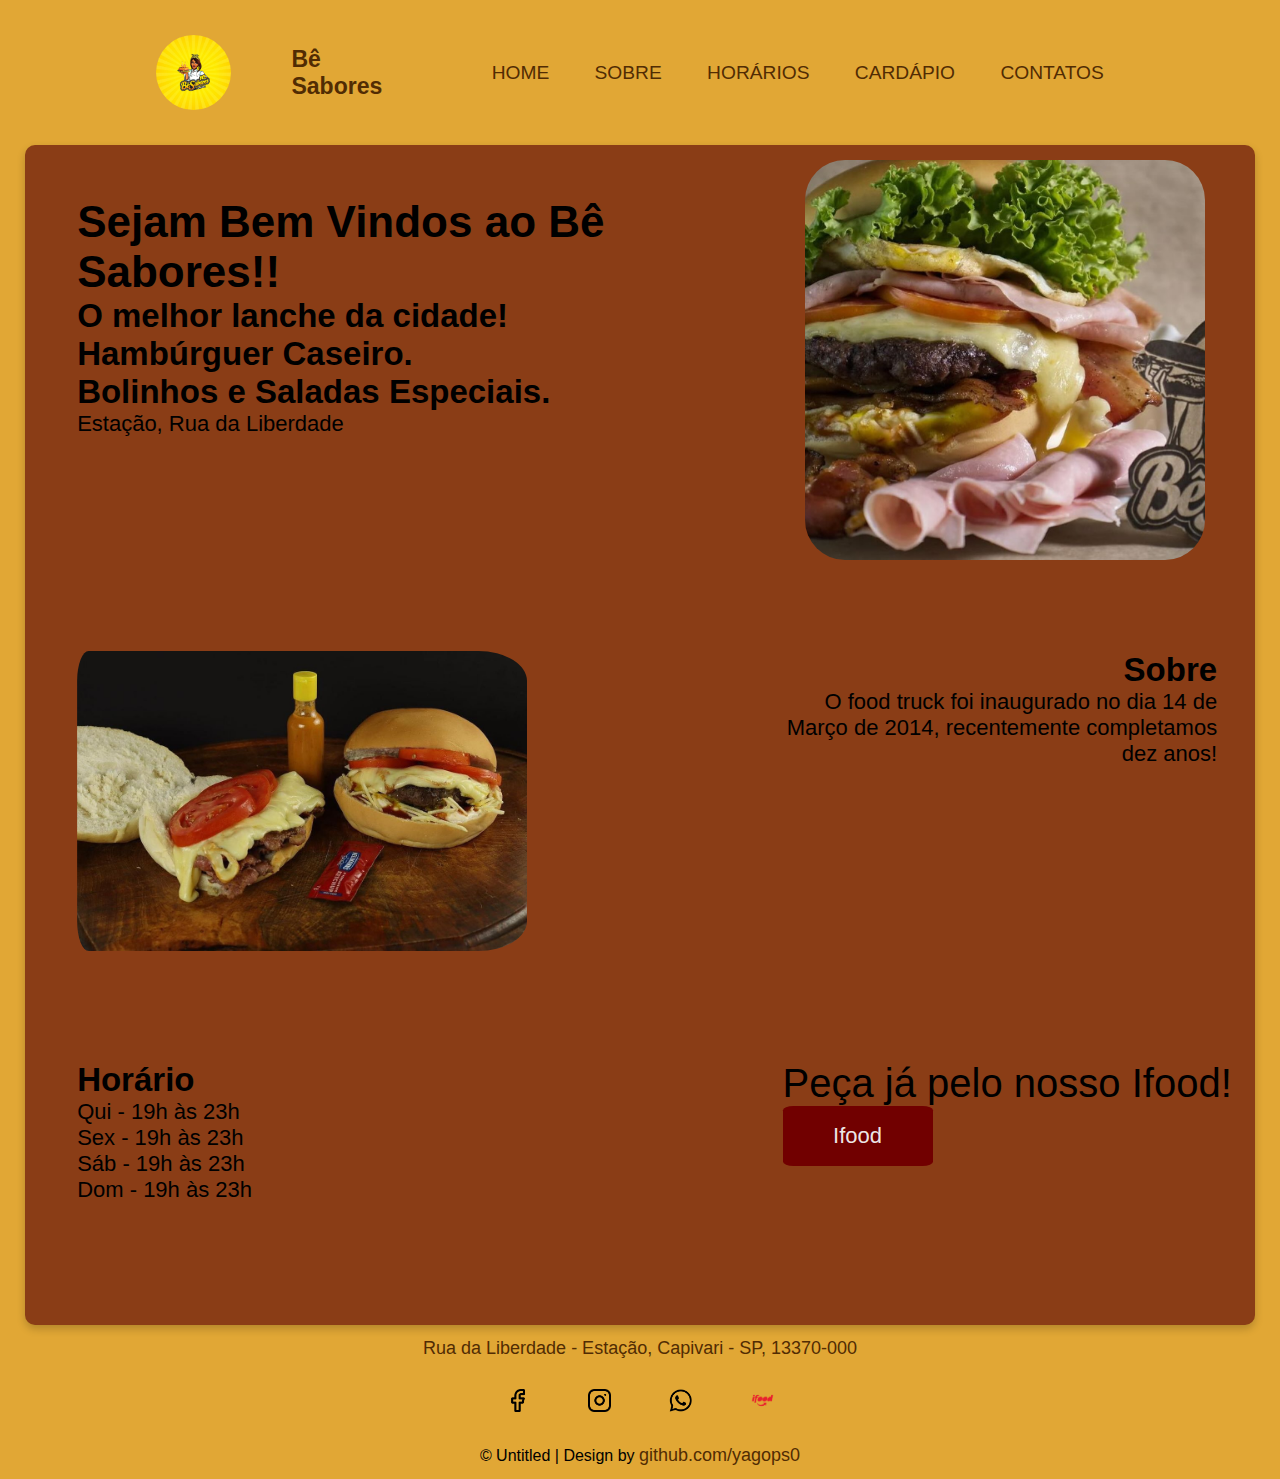
<file: index.html>
<!DOCTYPE html>
<html lang="pt-br">
<head>
    <meta charset="UTF-8">
    <meta name="viewport" content="width=device-width, initial-scale=1.0">
    <title>Bê Sabores</title>
    <link rel="stylesheet" href="./assets/css/index.css">
</head>
<body>
    <div class="page">
        <div class="navbar">
           <!--Logo Bê sabores: <img src="" alt="">--> 
           <img src="/images/be-sabores-logo.jpg" alt="Logo Bê Sabores">
           <p class="logoText">Bê Sabores</p>

           <ul>
                <li><a href="index.html">HOME</a></li>
                <li><a href="#sobre">SOBRE</a></li>
                <li><a href="#horario">HORÁRIOS</a></li>
                <li><a href="cardapio.html">CARDÁPIO</a></li>
                <li><a href="#contatos">CONTATOS</a></li>
           </ul>
        </div>
        
        <div class="card-conteudo">
            <div class= "inicio">
                <h1>Sejam Bem Vindos ao Bê Sabores!!</h1>
                <h2>O melhor lanche da cidade!</h2>
                <h2>Hambúrguer Caseiro.</h2>
                <h2>Bolinhos e Saladas Especiais.</h2>
                <p>Estação, Rua da Liberdade</p>
            </div>
            <div class="imagem-grid">
                <img src="/images/conteudo-img-2.jpg" alt="">
            </div>
            <div class="imagem-grid-2">
                <img src="/images/conteudo-img1.jpg" alt="">
            </div>
            <div id="sobre" class="sobre">
                <h2>Sobre</h2>
                <p>O food truck foi inaugurado no dia 14 de Março de 2014, recentemente completamos dez anos!</p>
            </div>
            <div class="div-botao-ifood">
                <p>Peça já pelo nosso  Ifood!</p>
                <button class="botao-ifood"><a href="https://www.ifood.com.br/delivery/capivari-sp/be-sabores-lanches-vila-santa/cb1908ac-fdd0-4b37-b60c-795d486ae3ba">Ifood</a></button>
            </div>
            <div id="horario" class="horario">
                <h2>Horário</h2>
                <ul>
                    <li>Qui - 19h às 23h</li>
                    <li>Sex - 19h às 23h</li>
                    <li>Sáb - 19h às 23h</li>
                    <li>Dom - 19h às 23h</li>
                </ul>
            </div>
        </div>
        
        <div id="contatos" class="footer">
            <p><a href="https://www.google.com/maps/place/B%C3%AA+Sabores/@-23.0047187,-47.5050544,15z/data=!4m6!3m5!1s0x94c61dc68172f4f7:0xe9272c7d1e16f732!8m2!3d-23.0047187!4d-47.5050544!16s%2Fg%2F11n7g3m65d?entry=ttu">Rua da Liberdade - Estação, Capivari - SP, 13370-000</a></p>
            <ul id="contatos">
                <li><a href="https://www.facebook.com/besabores/?locale=pt_BR"><img src="/images/icons/facebook-icon2.png" alt=""></a></li>
                <li><a href="https://www.instagram.com/besabores/"><img src="/images/icons/instagam-icon-2.png" alt=""></a></li>
                <li><a href="https://wa.me/5519994711250/?text=Faça%20seu%20pedido%20já!"><img src="/images/icons/whatsapp-icon-2.png" alt=""></a></li>
                <li><a href="https://www.ifood.com.br/delivery/capivari-sp/be-sabores-lanches-vila-santa/cb1908ac-fdd0-4b37-b60c-795d486ae3ba"><img src="/images/icons/ifood-icon.png" alt=""></a></li>
            </ul>

            <p>&copy; Untitled | Design by <a href="https://github.com/yagops0">github.com/yagops0</a></p>
        </div>
    </div>
</body>
</html>
</file>
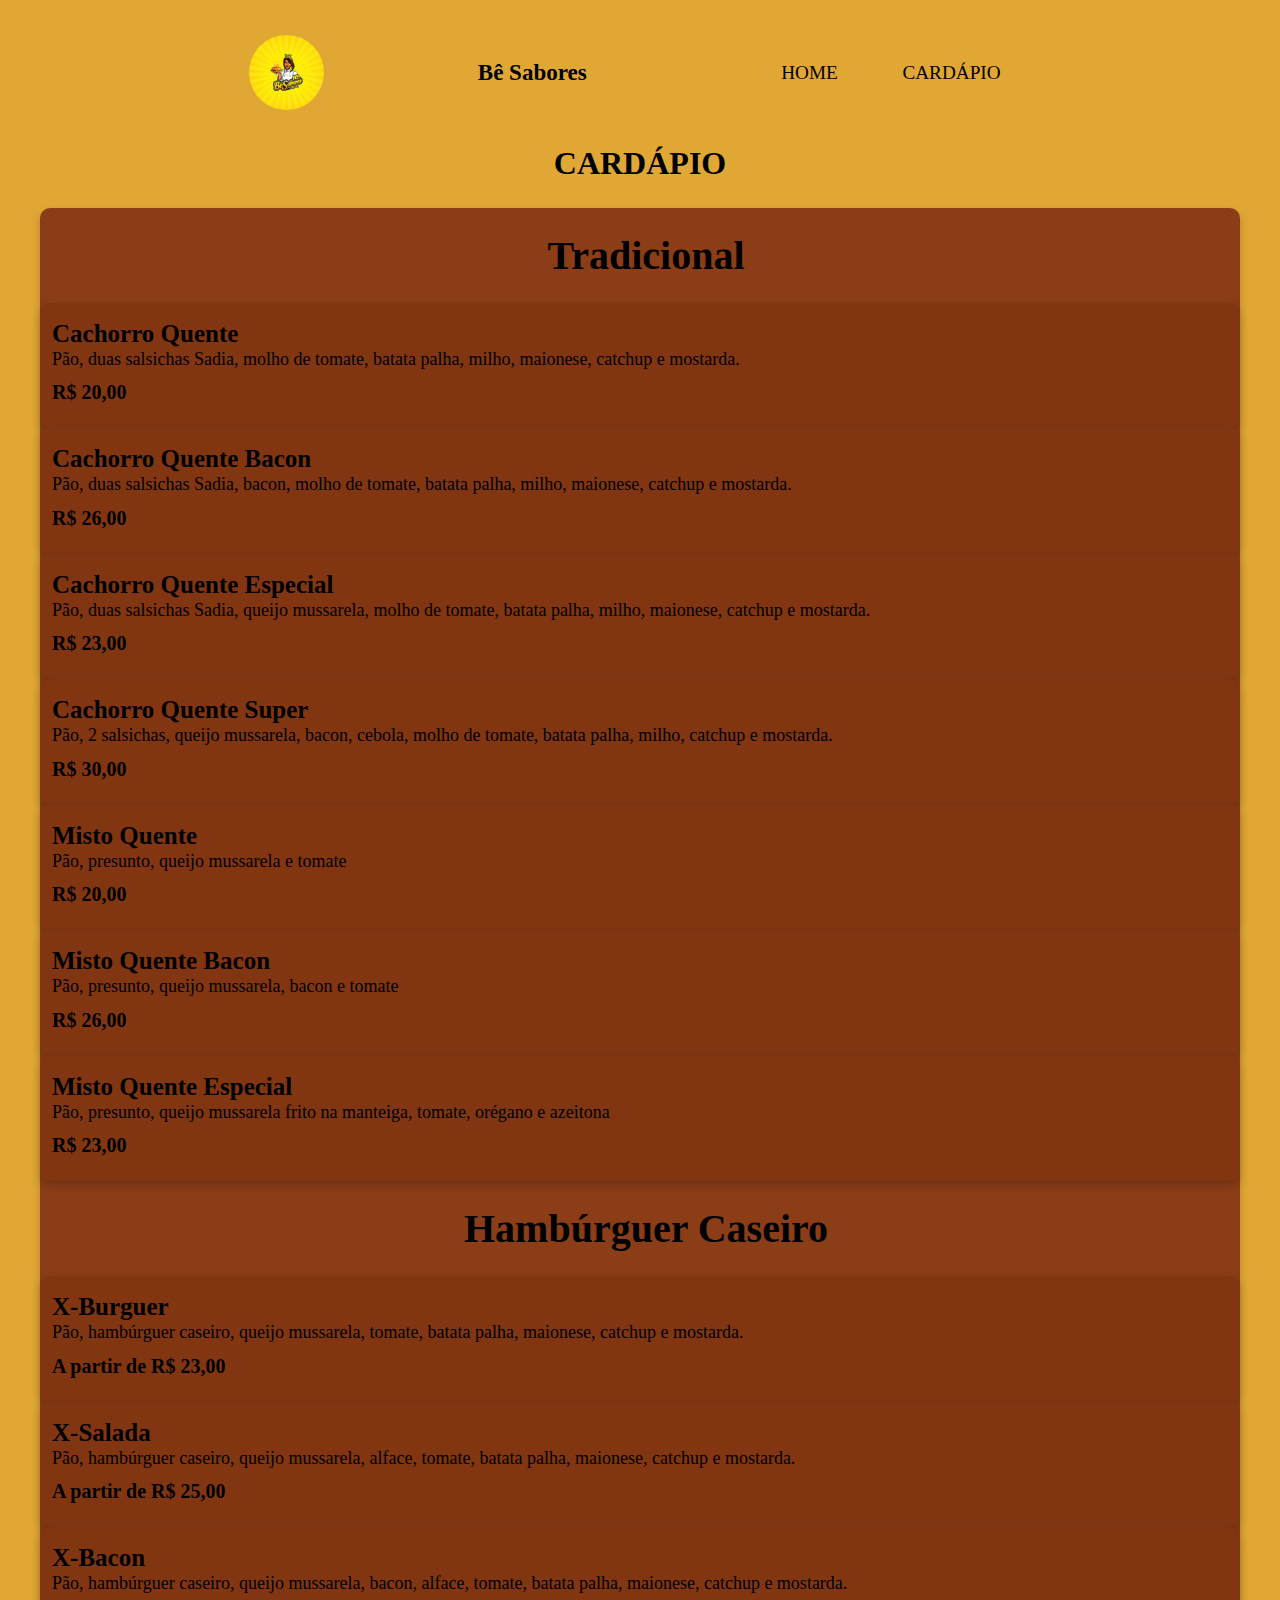
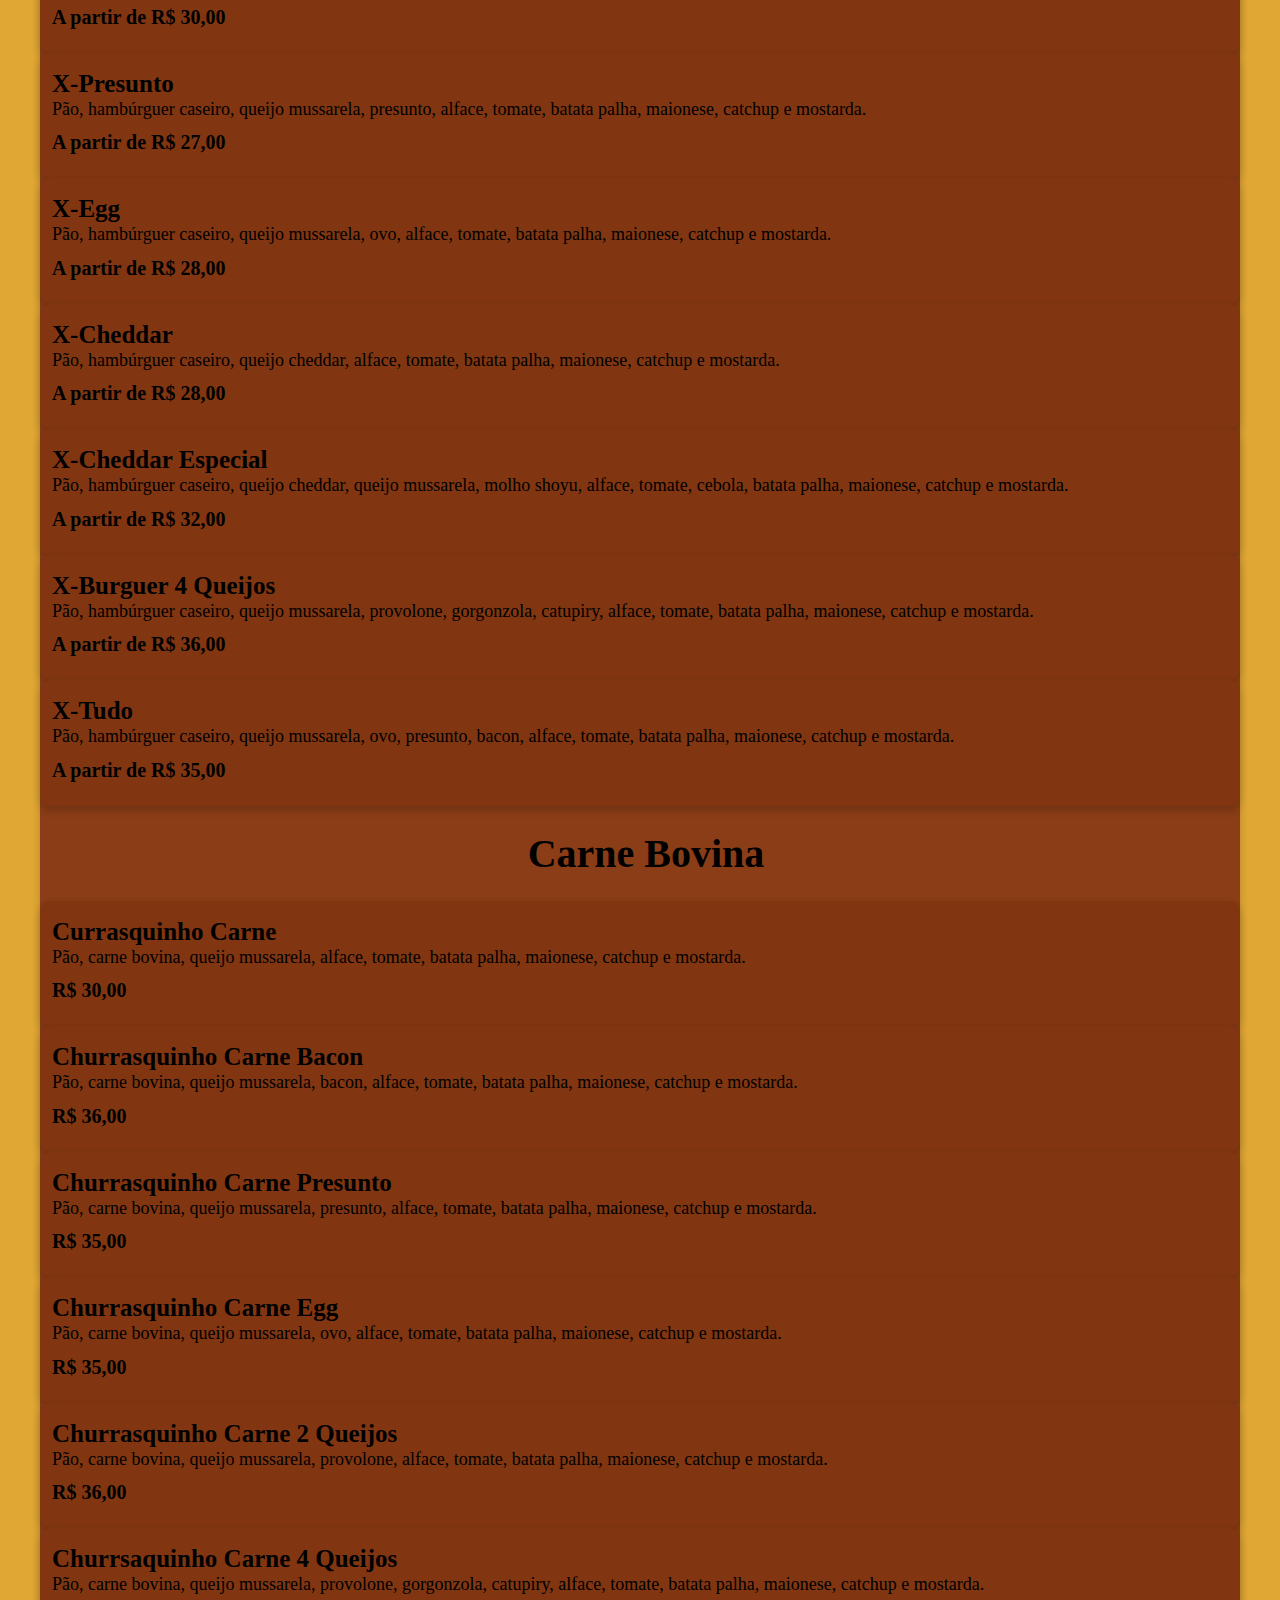
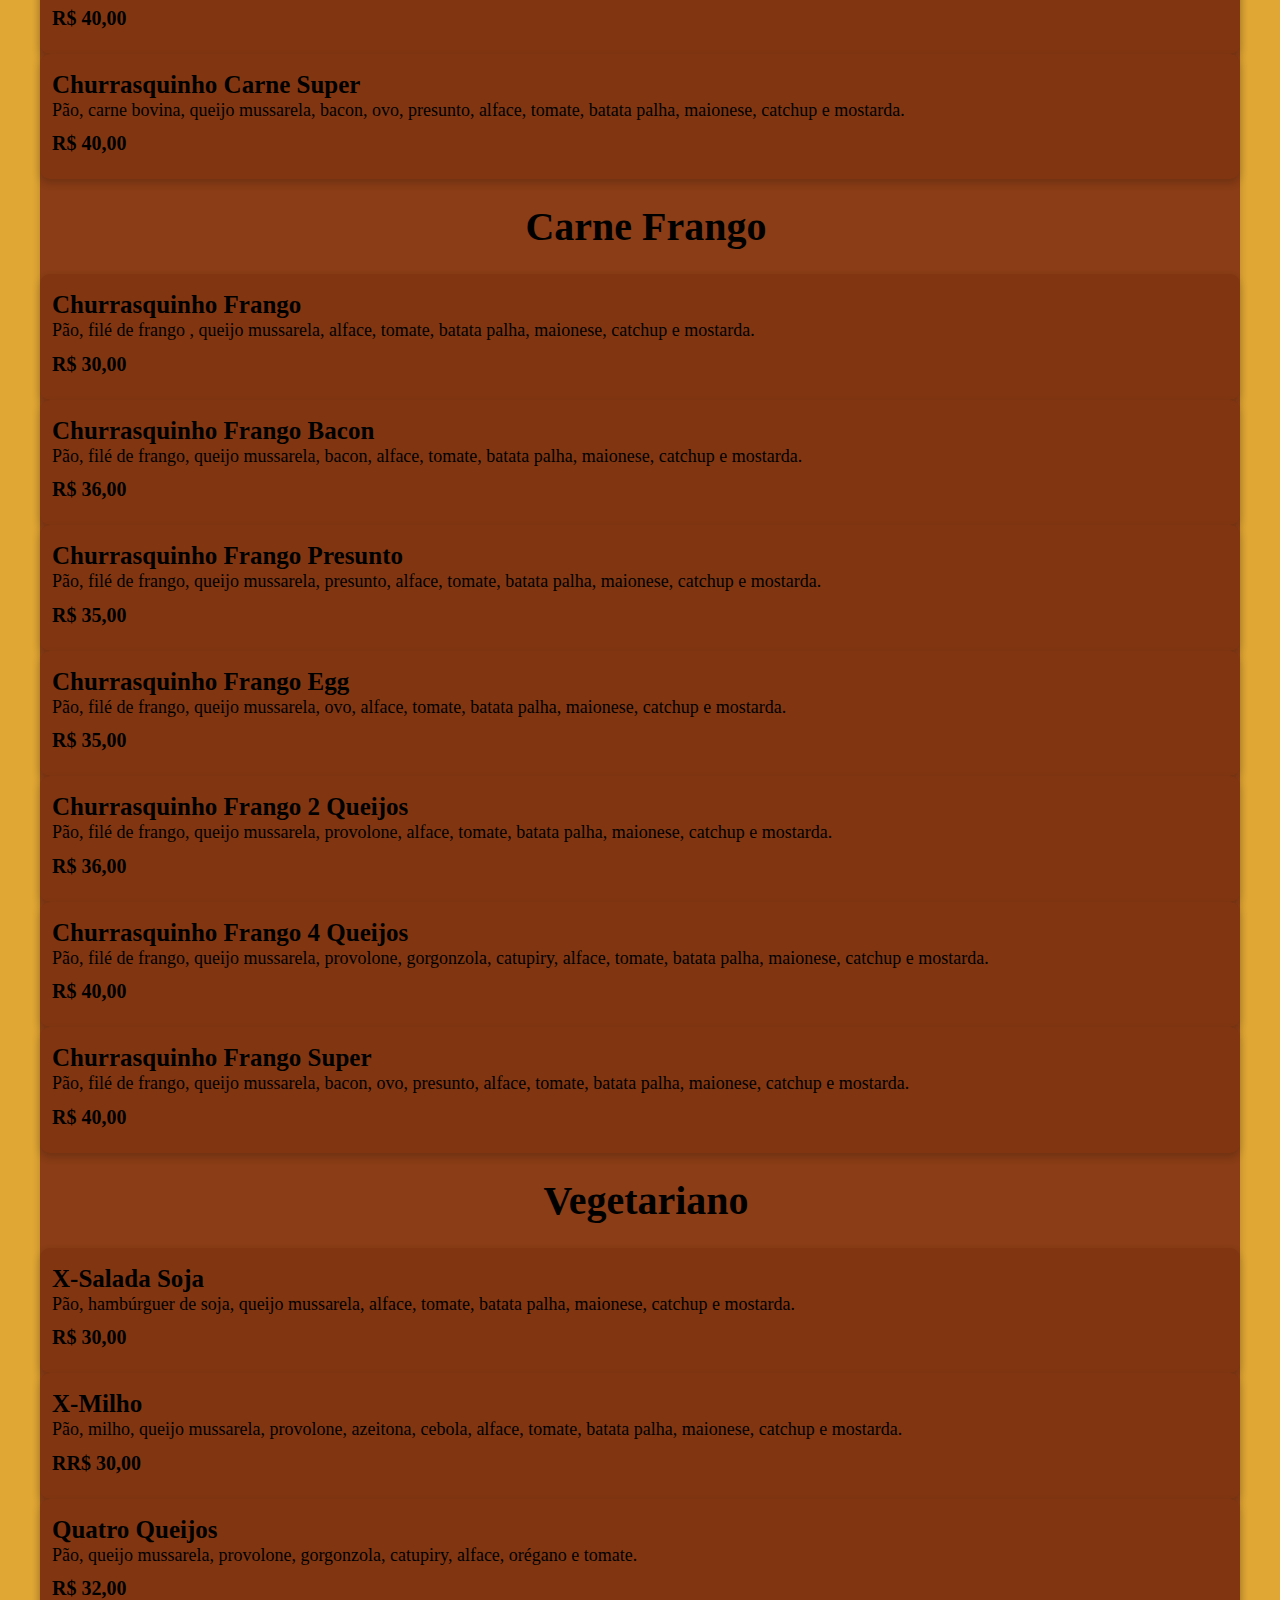
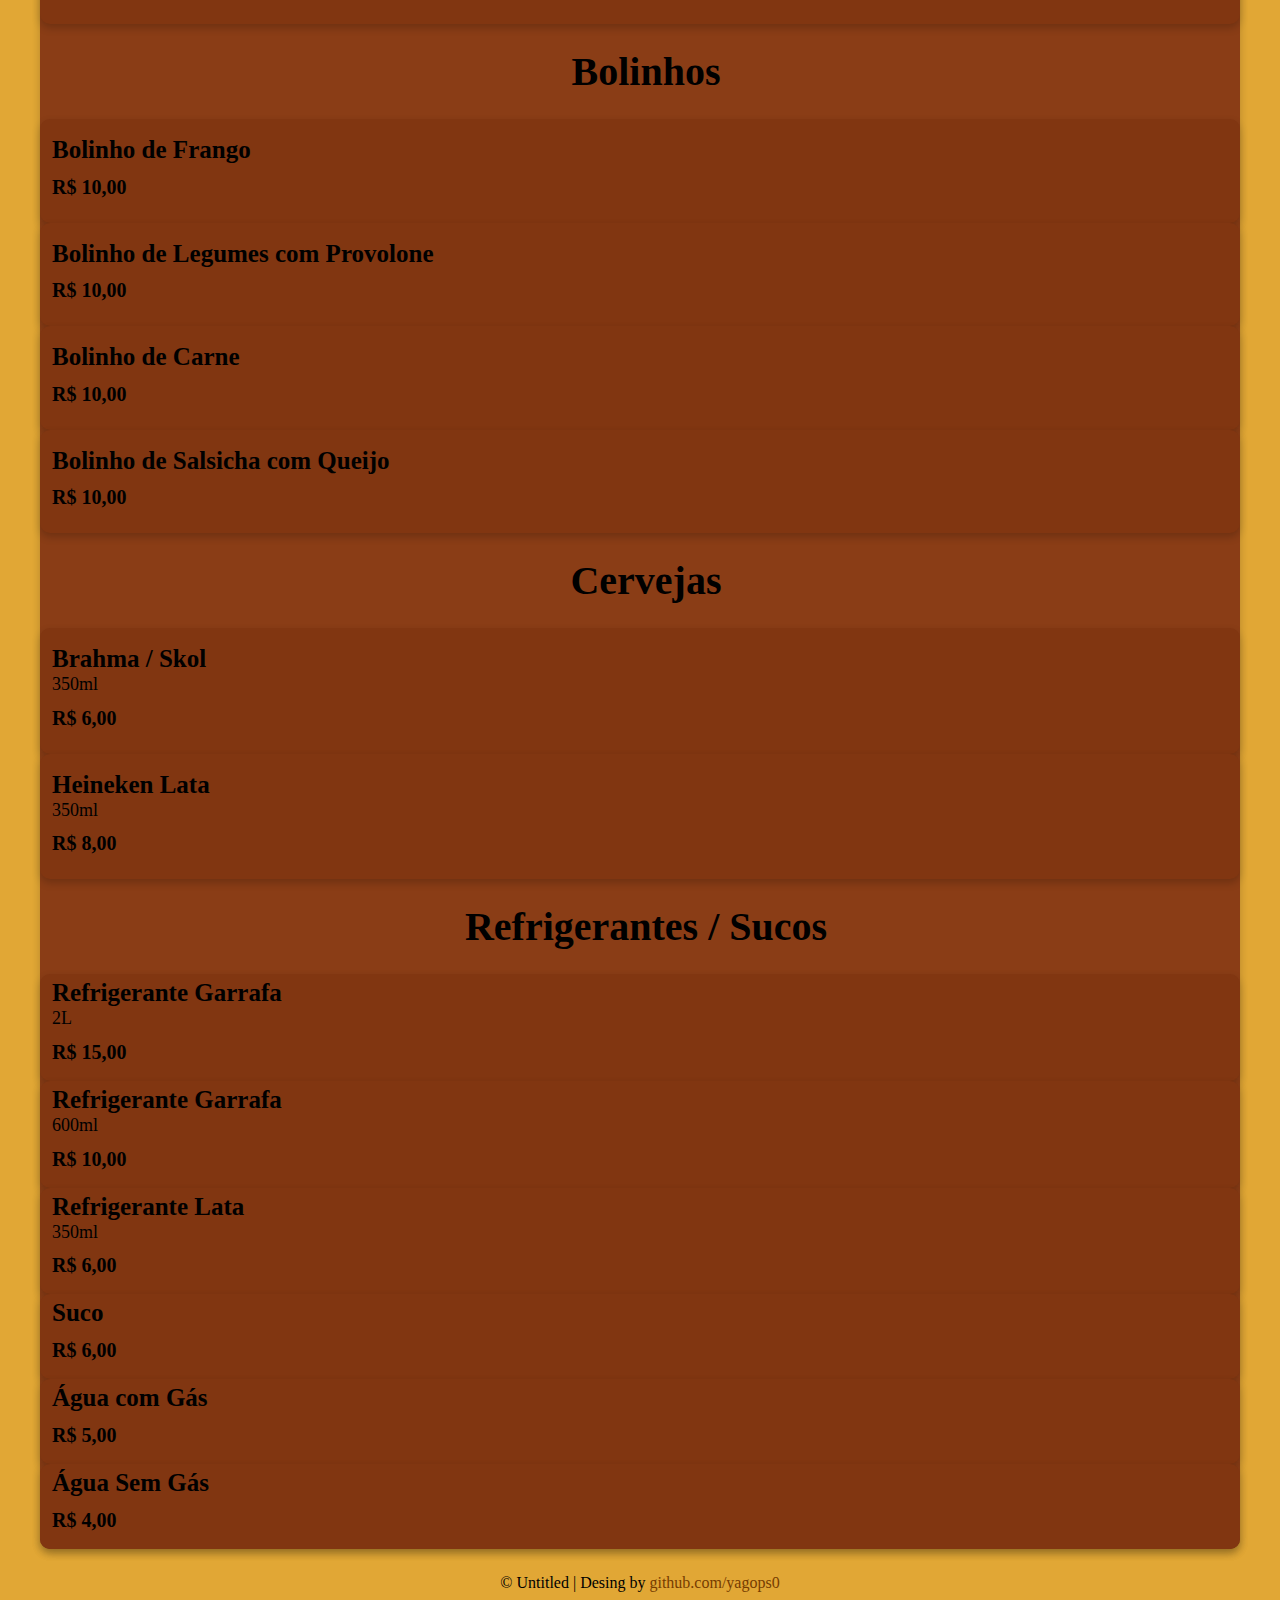
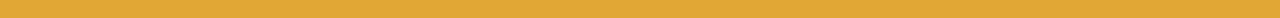
<file: cardapio.html>
<!DOCTYPE html>
<html lang="pt-br">
<head>
    <meta charset="UTF-8">
    <meta name="viewport" content="width=device-width, initial-scale=1.0">
    <title>Cardápio | Bê Sabores</title>
    <link rel="stylesheet" href="./assets/css/cardapio.css">
</head>
<body>
    <div class="page">
        
        <div class="navbar">
           <!--Logo Bê sabores: <img src="" alt="">-->
           <img src="/images/be-sabores-logo.jpg" alt=""> 
           <p class="logoText">Bê Sabores</p>

           <ul>
                <li><a href="index.html">HOME</a></li>
                <li class="cardapio-dropdown"><a href="#">
                    CARDÁPIO
                    <ul class="cardapio-menu">
                        <li><a href="#tradicional">Tradicional</a></li>
                        <li><a href="#hamburguer-caseiro">Hambúrguer Caseiro</a></li>
                        <li><a href="#carne-bovina">Carne Bovina</a></li>
                        <li><a href="#carne-frango">Carne Frango</a></li>
                        <li><a href="#vegetariano">Vegetariano</a></li>
                        <li><a href="#bolinhos">Bolinhos</a></li>
                        <li><a href="#cervejas">Cervejas</a></li>
                        <li><a href="#refrigerantes-sucos">Refrigerantes / Sucos</a></li>
                    </ul>
                </a></li>
           </ul>
        </div>
        
        <h1 class="titulo">CARDÁPIO</h1>
        
        <div class="card-cardapio">
            <div class="cardapio-grid">
                <div class="tradicional-grid">
                    <h2 id="tradicional">Tradicional</h2>
                    <div>
                        <h3>Cachorro Quente</h3>
                        <p id="desc">Pão, duas salsichas Sadia, molho de tomate, batata palha, milho, maionese, catchup e mostarda.</p>
                        <p id="precos">R$ 20,00</p>
                    </div>
                    <div>
                        <h3>Cachorro Quente Bacon</h3>
                        <p id="desc">Pão, duas salsichas Sadia, bacon, molho de tomate, batata palha, milho, maionese, catchup e mostarda.</p>
                        <p id="precos">R$ 26,00</p>
                    </div>
                    <div>
                        <h3>Cachorro Quente Especial</h3>
                        <p id="desc">Pão, duas salsichas Sadia, queijo mussarela, molho de tomate, batata palha, milho, maionese, catchup e mostarda.</p>
                        <p id="precos">R$ 23,00</p>
                    </div>
                    <div>
                        <h3>Cachorro Quente Super</h3>
                        <p id="desc">Pão, 2 salsichas, queijo mussarela, bacon, cebola, molho de tomate, batata palha, milho, catchup e mostarda.</p>
                        <p id="precos">R$ 30,00</p>
                    </div>
                    <div>
                        <h3>Misto Quente</h3>
                        <p id="desc">Pão, presunto, queijo mussarela e tomate</p>
                        <p id="precos">R$ 20,00</p>
                    </div>
                    <div>
                        <h3>Misto Quente Bacon</h3>
                        <p id="desc">Pão, presunto, queijo mussarela, bacon e tomate</p>
                        <p id="precos">R$ 26,00</p>
                    </div>
                    <div>
                        <h3>Misto Quente Especial</h3>
                        <p id="desc">Pão, presunto, queijo mussarela frito na manteiga, tomate, orégano e azeitona</p>
                        <p id="precos">R$ 23,00</p>
                    </div>
                </div>
    
                <div class="hamburguer-caseiro-grid">
                    <h2 id="hamburguer-caseiro">Hambúrguer Caseiro</h2>
                    <div>
                        <h3>X-Burguer</h3>
                        <p id="desc">Pão, hambúrguer caseiro, queijo mussarela, tomate, batata palha, maionese, catchup e mostarda.</p>
                        <p id="precos">A partir de R$ 23,00</p>
                    </div>
                    <div>
                        <h3>X-Salada</h3>
                        <p id="desc">Pão, hambúrguer caseiro, queijo mussarela, alface, tomate, batata palha, maionese, catchup e mostarda.
                        </p>
                        <p id="precos">A partir de R$ 25,00</p>
                    </div>
                    <div>
                        <h3>X-Bacon</h3>
                        <p id="desc">Pão, hambúrguer caseiro, queijo mussarela, bacon, alface, tomate, batata palha, maionese, catchup e mostarda.
                        </p>
                        <p id="precos">A partir de R$ 30,00</p>
                    </div>
                    <div>
                        <h3>X-Presunto</h3>
                        <p id="desc">Pão, hambúrguer caseiro, queijo mussarela, presunto, alface, tomate, batata palha, maionese, catchup e mostarda.</p>
                        <p id="precos">A partir de R$ 27,00</p>
                    </div>
                    <div>
                        <h3>X-Egg</h3>
                        <p id="desc">Pão, hambúrguer caseiro, queijo mussarela, ovo, alface, tomate, batata palha, maionese, catchup e mostarda.</p>
                        <p id="precos">A partir de R$ 28,00</p>
                    </div>
                    <div>
                        <h3>X-Cheddar</h3>
                        <p id="desc">Pão, hambúrguer caseiro, queijo cheddar, alface, tomate, batata palha, maionese, catchup e mostarda.</p>
                        <p id="precos">A partir de R$ 28,00</p>
                    </div>
                    <div>
                        <h3>X-Cheddar Especial</h3>
                        <p id="desc">Pão, hambúrguer caseiro, queijo cheddar, queijo mussarela, molho shoyu, alface, tomate, cebola, batata palha, maionese, catchup e mostarda.</p>
                        <p id="precos">A partir de R$ 32,00</p>
                    </div>
                    <div>
                        <h3>X-Burguer 4 Queijos</h3>
                        <p id="desc">Pão, hambúrguer caseiro, queijo mussarela, provolone, gorgonzola, catupiry, alface, tomate, batata palha, maionese, catchup e mostarda.</p>
                        <p id="precos">A partir de R$ 36,00</p>
                    </div>
                    <div>
                        <h3>X-Tudo</h3>
                        <p id="desc">Pão, hambúrguer caseiro, queijo mussarela, ovo, presunto, bacon, alface, tomate, batata palha, maionese, catchup e mostarda.</p>
                        <p id="precos">A partir de R$ 35,00</p>
                    </div>
                </div>
    
                <div class="carne-bovina-grid">
                    <h2 id="carne-bovina">Carne Bovina</h2>
                    <div>
                        <h3>Currasquinho Carne</h3>
                        <p id="desc">Pão, carne bovina, queijo mussarela, alface, tomate, batata palha, maionese, catchup e mostarda. </p>
                        <p id="precos">R$ 30,00</p>
                    </div>
                    <div>
                        <h3>Churrasquinho Carne Bacon</h3>
                        <p id="desc">Pão, carne bovina, queijo mussarela, bacon, alface, tomate, batata palha, maionese, catchup e mostarda.</p>
                        <p id="precos">R$ 36,00</p>
                    </div>
                    <div>
                        <h3>Churrasquinho Carne Presunto</h3>
                        <p id="desc">Pão, carne bovina, queijo mussarela, presunto, alface, tomate, batata palha, maionese, catchup e mostarda.</p>
                        <p id="precos">R$ 35,00</p>
                    </div>
                    <div>
                        <h3>Churrasquinho Carne Egg</h3>
                        <p id="desc">Pão, carne bovina, queijo mussarela, ovo, alface, tomate, batata palha, maionese, catchup e mostarda.</p>
                        <p id="precos">R$ 35,00</p>
                    </div>
                    <div>
                        <h3>Churrasquinho Carne 2 Queijos</h3>
                        <p id="desc">Pão, carne bovina, queijo mussarela, provolone, alface, tomate, batata palha, maionese, catchup e mostarda.</p>
                        <p id="precos">R$ 36,00</p>
                    </div>
                    <div>
                        <h3>Churrsaquinho Carne 4 Queijos</h3>
                        <p id="desc">Pão, carne bovina, queijo mussarela, provolone, gorgonzola, catupiry, alface, tomate, batata palha, maionese, catchup e mostarda.</p>
                        <p id="precos">R$ 40,00</p>
                    </div>
                    <div>
                        <h3>Churrasquinho Carne Super</h3>
                        <p id="desc">Pão, carne bovina, queijo mussarela, bacon, ovo, presunto, alface, tomate, batata palha, maionese, catchup e mostarda.</p>
                        <p id="precos">R$ 40,00</p>
                    </div>
                </div>
    
                <div class="carne-frango-grid">
                    <h2 id="carne-frango">Carne Frango</h2>
                    <div>
                        <h3>Churrasquinho Frango</h3>
                        <p id="desc">Pão, filé de frango , queijo mussarela, alface, tomate, batata palha, maionese, catchup e mostarda.</p>
                        <p id="precos">R$ 30,00</p>
                    </div>
                    <div>
                        <h3>Churrasquinho Frango Bacon</h3>
                        <p id="desc">Pão, filé de frango, queijo mussarela, bacon, alface, tomate, batata palha, maionese, catchup e mostarda.</p>
                        <p id="precos">R$ 36,00</p>
                    </div>
                    <div>
                        <h3>Churrasquinho Frango Presunto</h3>
                        <p id="desc">Pão, filé de frango, queijo mussarela, presunto, alface, tomate, batata palha, maionese, catchup e mostarda.</p>
                        <p id="precos">R$ 35,00</p>
                    </div>
                    <div>
                        <h3>Churrasquinho Frango Egg</h3>
                        <p id="desc">Pão, filé de frango, queijo mussarela, ovo, alface, tomate, batata palha, maionese, catchup e mostarda.</p>
                        <p id="precos">R$ 35,00</p>
                    </div>
                    <div>
                        <h3>Churrasquinho Frango 2 Queijos</h3>
                        <p id="desc">Pão, filé de frango, queijo mussarela, provolone, alface, tomate, batata palha, maionese, catchup e mostarda.</p>
                        <p id="precos">R$ 36,00</p>
                    </div>
                    <div>
                        <h3>Churrasquinho Frango 4 Queijos</h3>
                        <p id="desc">Pão, filé de frango, queijo mussarela, provolone, gorgonzola, catupiry, alface, tomate, batata palha, maionese, catchup e mostarda.</p>
                        <p id="precos">R$ 40,00</p>
                    </div>
                    <div>
                        <h3>Churrasquinho Frango Super</h3>
                        <p id="desc">Pão, filé de frango, queijo mussarela, bacon, ovo, presunto, alface, tomate, batata palha, maionese, catchup e mostarda.</p>
                        <p id="precos">R$ 40,00</p>
                    </div>
                </div>
    
                <div class="vegetariano-grid">
                    <h2 id="vegetariano">Vegetariano</h2>
                    <div>
                        <h3>X-Salada Soja</h3>
                        <p id="desc">Pão, hambúrguer de soja, queijo mussarela, alface, tomate, batata palha, maionese, catchup e mostarda.</p>
                        <p id="precos">R$ 30,00</p>
                    </div>
                    <div>
                        <h3>X-Milho</h3>
                        <p id="desc">Pão, milho, queijo mussarela, provolone, azeitona, cebola, alface, tomate, batata palha, maionese, catchup e mostarda.</p>
                        <p id="precos">RR$ 30,00</p>
                    </div>
                    <div>
                        <h3>Quatro Queijos</h3>
                        <p id="desc">Pão, queijo mussarela, provolone, gorgonzola, catupiry, alface, orégano e tomate.</p>
                        <p id="precos">R$ 32,00</p>
                    </div>
                </div>
    
                <div class="bolinhos-grid">
                    <h2 id="bolinhos">Bolinhos</h2>
                    <div>
                        <h3>Bolinho de Frango</h3>
                        <p id="precos">R$ 10,00</p>
                    </div>
                    <div>
                        <h3>Bolinho de Legumes com Provolone</h3>
                        <p id="precos">R$ 10,00</p>
                    </div>
                    <div>
                        <h3>Bolinho de Carne</h3>
                        <p id="precos">R$ 10,00</p>
                    </div>
                    <div>
                        <h3>Bolinho de Salsicha com Queijo</h3>
                        <p id="precos">R$ 10,00</p>
                    </div>
                </div>
    
                <div class="cervejas-grid">
                    <h2 id="cervejas">Cervejas</h2>
                    <div>
                        <h3>Brahma / Skol</h3>
                        <p id="desc">350ml</p>
                        <p id="precos">R$ 6,00</p>
                    </div>
                    <div>
                        <h3>Heineken Lata</h3>
                        <p id="desc">350ml</p>
                        <p id="precos">R$ 8,00</p>
                    </div>
                </div>
    
                <div class="refris-sucos-grid">
                    <h2 id="refrigerantes-sucos">Refrigerantes / Sucos</h2>
                    <div>
                        <h3>Refrigerante Garrafa</h3>
                        <p id="desc">2L</p>
                        <p id="precos">R$ 15,00</p>
                    </div>
                    <div>
                        <h3>Refrigerante Garrafa</h3>
                        <p id="desc">600ml</p>
                        <p id="precos">R$ 10,00</p>
                    </div>
                    <div>
                        <h3>Refrigerante Lata</h3>
                        <p id="desc">350ml</p>
                        <p id="precos">R$ 6,00</p>
                    </div>
                    <div>
                        <h3>Suco</h3>
                        <p id="precos">R$ 6,00</p>
                    </div>
                    <div>
                        <h3>Água com Gás</h3>
                        <p id="precos">R$ 5,00</p>
                    </div>
                    <div>
                        <h3>Água Sem Gás</h3>
                        <p id="precos">R$ 4,00</p>
                    </div>
                </div>
                
            </div>
        </div>
        
        <div class="footer">
            <p>&copy; Untitled | Desing by <a href="https://github.com/yagops0">github.com/yagops0</a></p>
        </div>
    </div>    
</body>
</html>
</file>
<file: assets/css/index.css>
*{
    margin: 0;
    padding: 0;
    
    font-family: sans-serif;
}


body{
    background-color: #E1A735;
}

.page{
    width: 100%;
    height: 100vh;
    background-position: center;
    background-size: cover;

}

.navbar img{
    border-radius: 50%;
    width: 75px;
}

.navbar{
    font-size: larger;
    width: 85%;
    margin: auto;
    padding: 35px 0;
    display: flex;
    align-items: center;
    justify-content: space-evenly;
}


.navbar ul li{
    list-style: none;
    display: inline-block;
    margin: 0 20px;
    position: relative;
}

.navbar ul li a{
    text-decoration: none;
    color: #512c03;
}


.logoText {
    width: 120px;
    font-size: larger;
    font-weight: bold;
    cursor: pointer;
    color: #512c03;
    line-height: inherit;
    position: relative;
    
}

.card-conteudo{
    box-shadow: 0 4px 8px 0 rgba(0, 0, 0, 0.2);
    transition: 0.3s;
    max-width: 1200px;
    height: 1150px;
    margin: auto;   
    border-radius: 10px;
    background-color: #8a3d16;
    display: grid;
    /*grid-template-columns: repeat(4, 350px);
    grid-template-rows: repeat(4, 200px);*/
    padding: 15px;
}

.card-conteudo:hover{
    box-shadow: 0 8px 16px rgba(0, 0, 0, 0.5);
}

.card-conteudo .inicio{
    grid-row: 1;
    grid-column: 2;
    font-size: 22px;
    padding-top: 5%;
    padding-left: 5%;
}

.inicio .numero-telefone p a{
    text-decoration: none;
}

.card-conteudo .imagem-grid{
    grid-row: 1;
    grid-column: 3;
    padding-left: 10%;
    padding-left: 5%;
}

.card-conteudo .sobre{
    grid-row: 3;
    grid-column: 3;
    text-align: end;
    font-size: 22px;
    padding-right: 5%;
}

.card-conteudo .div-botao-ifood{
    grid-row: 4;
    grid-column: 3;
}

.div-botao-ifood{
    font-size: 40px;
}

.div-botao-ifood .botao-ifood{
    width: 150px;
    height: 60px;
    font-size: 22px;
    font-family: Tahoma;
    border: none;
    border-radius: 7%;
    background-color: #710000;
    color: #f5f5f5f5;
    cursor: pointer;


}

.botao-ifood:hover{
    background-color: #5d0404;
    color: #fff;
}

.botao-ifood a{
    text-decoration: none;
    color:#f5f5f5f5;
}

.card-conteudo .imagem-grid-2{
    grid-row: 3;
    grid-column: 2;
}

.card-conteudo .horario{
    grid-row: 4;
    grid-column: 2;
    font-size: 22px;
    padding-left: 5%;
}

.horario ul li{
    list-style: none;
}



.imagem-grid img{
    position: absolute;
    width: 400px;
    height: 400px;
    border-radius: 10%;
}



.imagem-grid-2 img{
    width: 450px;
    border-radius: 10%;
    padding-left: 5%;
}


.footer ul li img{
    width: 25px;
}

.footer p a{
    text-decoration: none;
    color: #512c03;
    font-size: 18px;
}

.footer p a:hover{
    color: #221301;
    
}

.footer{
    text-align: center;
}

.footer ul li{
    list-style: none;
    display: inline-block;
    margin: 0 10px;
    position: relative;
    padding: 1em;
}

.footer ul li a{
    text-decoration: none;
}

.footer p{
    padding: 1%;
}
</file>
<file: assets/css/cardapio.css>
*{
    margin: 0;
    padding: 0;
    box-sizing: border-box;

}

body{
    background: #E1A735;
}

.page{
    width: 100%;
    height: 100vh;
    background-position: center;
    background-size: cover;
}

.navbar img{
    border-radius: 50%;
    width: 75px;
}

.navbar{
    font-size: larger;
    width: 85%;
    margin: auto;
    padding: 35px 0;
    display: flex;
    align-items: center;
    justify-content: space-evenly;
}

.logoText{
    width: 120px;
    font-size: larger;
    font-weight: bold;
    cursor: pointer;
    color: #000000;
}

.navbar ul li{
    list-style: none;
    display: inline-block;
    margin: 0 20px;
    padding: 10px;
    position: relative;
}

.navbar ul li a{
    text-decoration: none;
    color: #000000;
}



.titulo{
    text-align: center;
    padding-bottom: 2%;
}

.cardapio-menu{
    position: absolute;
    box-shadow: 0 0 10px #291a08;
    display: none;
}

.cardapio-menu a{
    display: block;
    color: #462f14;
}

.cardapio-dropdown:hover .cardapio-menu{
    display: block;
}

.card-cardapio{
    box-shadow: 0 4px 8px 0 rgba(0, 0, 0, 0.2);
    transition: 0.3s;
    max-width: 1200px;
    height: auto;
    margin: auto;   
    border-radius: 10px;
    background-color: #8a3d16;
}

.card-cardapio:hover{
    box-shadow: 0 8px 16px rgba(0, 0, 0, 0.5);
}


.cardapio-grid h2{
    font-size: 40px;
    padding-top: 2%;
    padding-bottom: 2%;
    padding-left: 1%;
    text-align: center;
}

.cardapio-grid h3{
    font-size: 25px;
    padding-top: 5px;
}

.cardapio-grid #precos{
    font-size: 20px;
    font-weight: bold;
    padding-top: 1%;
    padding-bottom: 1%;
}

.cardapio-grid #desc{
    font-size: 18px;
    padding-top: 1px;

}

.cardapio-grid .tradicional-grid div{
    box-shadow: 0 4px 8px 0 rgba(0, 0, 0, 0.2);
    transition: 0.3s;
    max-width: auto;
    height: auto;
    margin: auto;   
    border-radius: 10px;
    background-color: #813611;
    padding: 1%;
}

.cardapio-grid .tradicional-grid div:hover{
    box-shadow: 1px 2px 10px 5px #270f03;
    
}

.cardapio-grid .hamburguer-caseiro-grid div{
    box-shadow: 0 4px 8px 0 rgba(0, 0, 0, 0.2);
    transition: 0.3s;
    max-width: auto;
    height: auto;
    margin: auto;   
    border-radius: 10px;
    background-color: #813611;
    padding: 1%;
}

.cardapio-grid .hamburguer-caseiro-grid div:hover{
    box-shadow: 1px 2px 10px 5px #270f03;
    
}

.cardapio-grid .carne-bovina-grid div{
    box-shadow: 0 4px 8px 0 rgba(0, 0, 0, 0.2);
    transition: 0.3s;
    max-width: auto;
    height: auto;
    margin: auto;   
    border-radius: 10px;
    background-color: #813611;
    padding: 1%;
}

.cardapio-grid .carne-bovina-grid div:hover{
    box-shadow: 1px 2px 10px 5px #270f03;
    
}

.cardapio-grid .carne-frango-grid div{
    box-shadow: 0 4px 8px 0 rgba(0, 0, 0, 0.2);
    transition: 0.3s;
    max-width: auto;
    height: auto;
    margin: auto;   
    border-radius: 10px;
    background-color: #813611;
    padding: 1%;
}

.cardapio-grid .carne-frango-grid div:hover{
    box-shadow: 1px 2px 10px 5px #270f03;
    
}

.cardapio-grid .vegetariano-grid div{
    box-shadow: 0 4px 8px 0 rgba(0, 0, 0, 0.2);
    transition: 0.3s;
    max-width: auto;
    height: auto;
    margin: auto;   
    border-radius: 10px;
    background-color: #813611;
    padding: 1%;
}

.cardapio-grid .vegetariano-grid div:hover{
    box-shadow: 1px 2px 10px 5px #270f03;
    
}

.cardapio-grid .bolinhos-grid div{
    box-shadow: 0 4px 8px 0 rgba(0, 0, 0, 0.2);
    transition: 0.3s;
    max-width: auto;
    height: auto;
    margin: auto;   
    border-radius: 10px;
    background-color: #813611;
    padding: 1%;
}

.cardapio-grid .bolinhos-grid div:hover{
    box-shadow: 1px 2px 10px 5px #270f03;

}

.cardapio-grid .cervejas-grid div{
    box-shadow: 0 4px 8px 0 rgba(0, 0, 0, 0.2);
    transition: 0.3s;
    max-width: auto;
    height: auto;
    margin: auto;   
    border-radius: 10px;
    background-color: #813611;
    padding: 1%;
}

.cardapio-grid .cervejas-grid div:hover{
    box-shadow: 1px 2px 10px 5px #270f03;
}

.cardapio-grid .refris-sucos-grid div{
    box-shadow: 0 4px 8px 0 rgba(0, 0, 0, 0.2);
    transition: 0.3s;
    max-width: auto;
    height: auto;
    margin: auto;   
    border-radius: 10px;
    background-color: #813611;
    padding-bottom: 5px;
    padding-left: 1%;
}   

.cardapio-grid .refris-sucos-grid div:hover{
    box-shadow: 1px 2px 10px 5px #270f03;
}

.footer{    
    text-align: center;
    padding: 2%;
}

.footer p a{
    text-decoration: none;
    color: #763C00;
}
</file>
